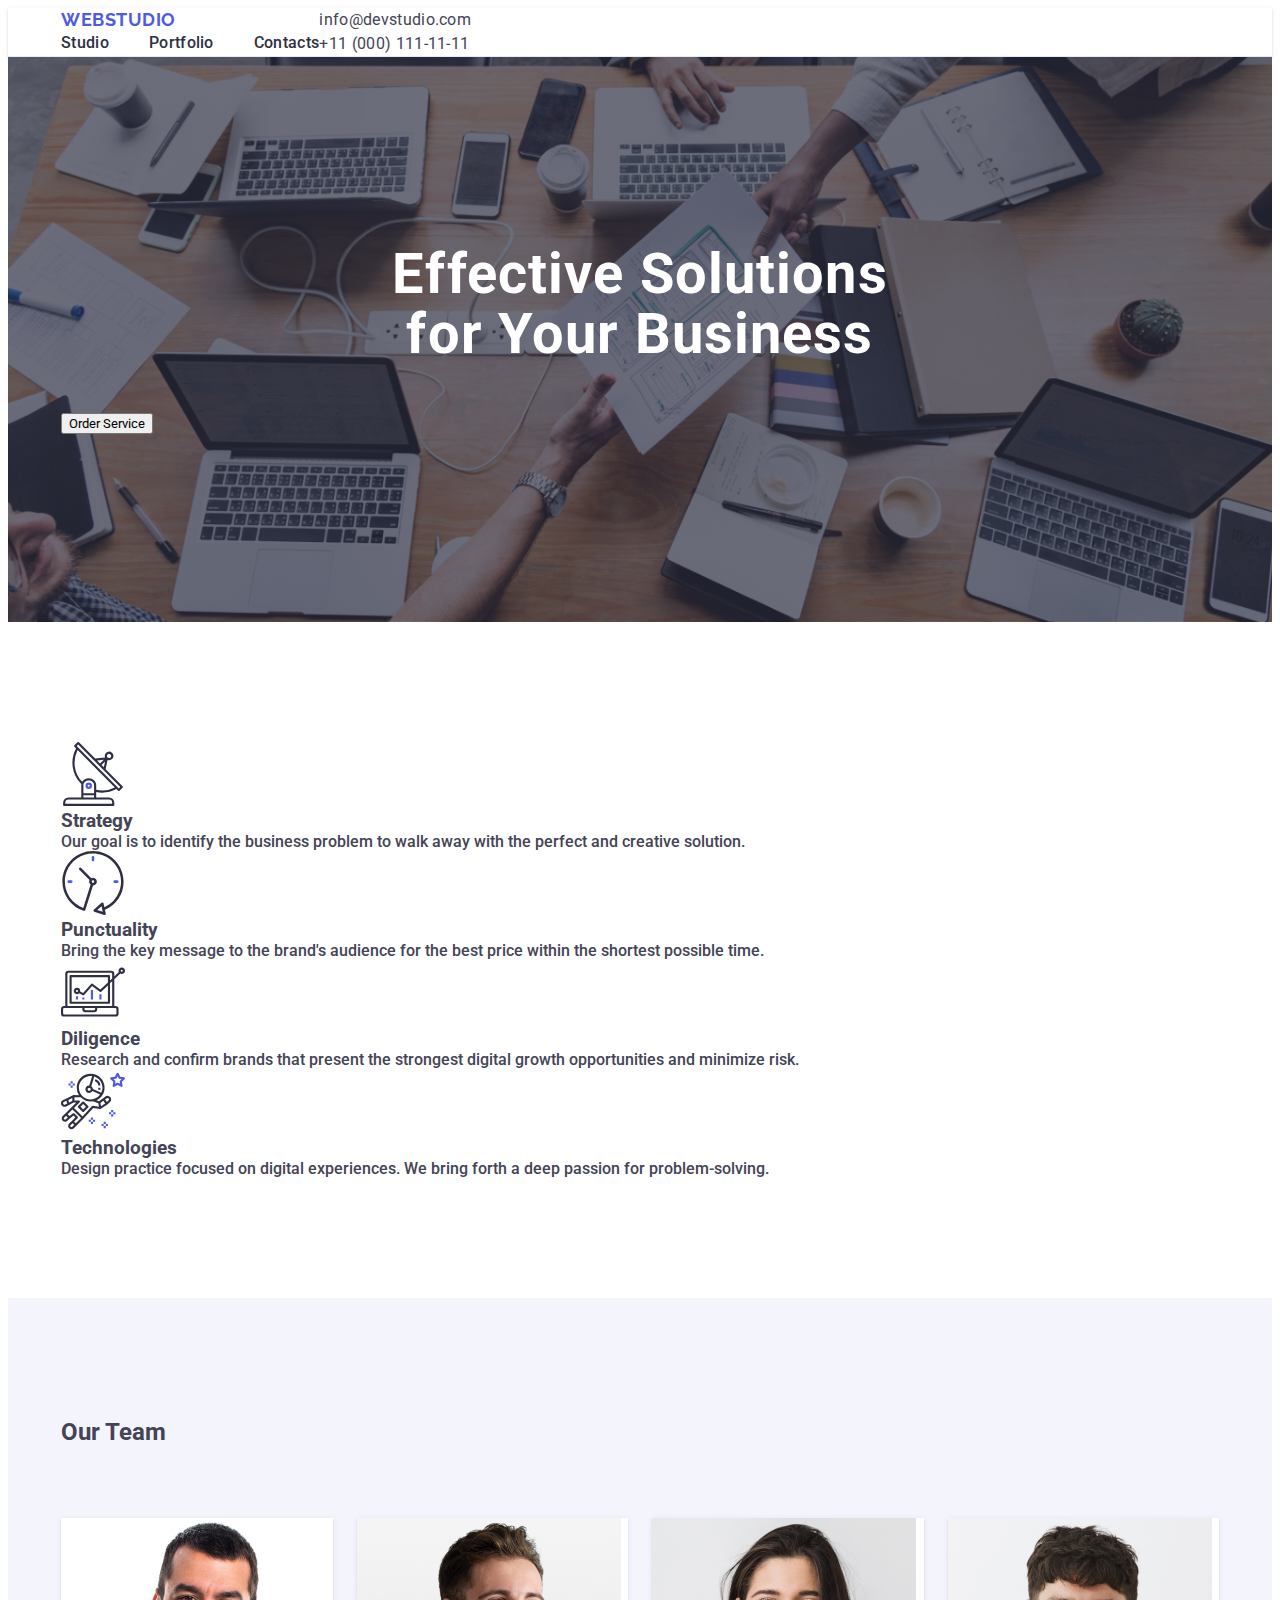
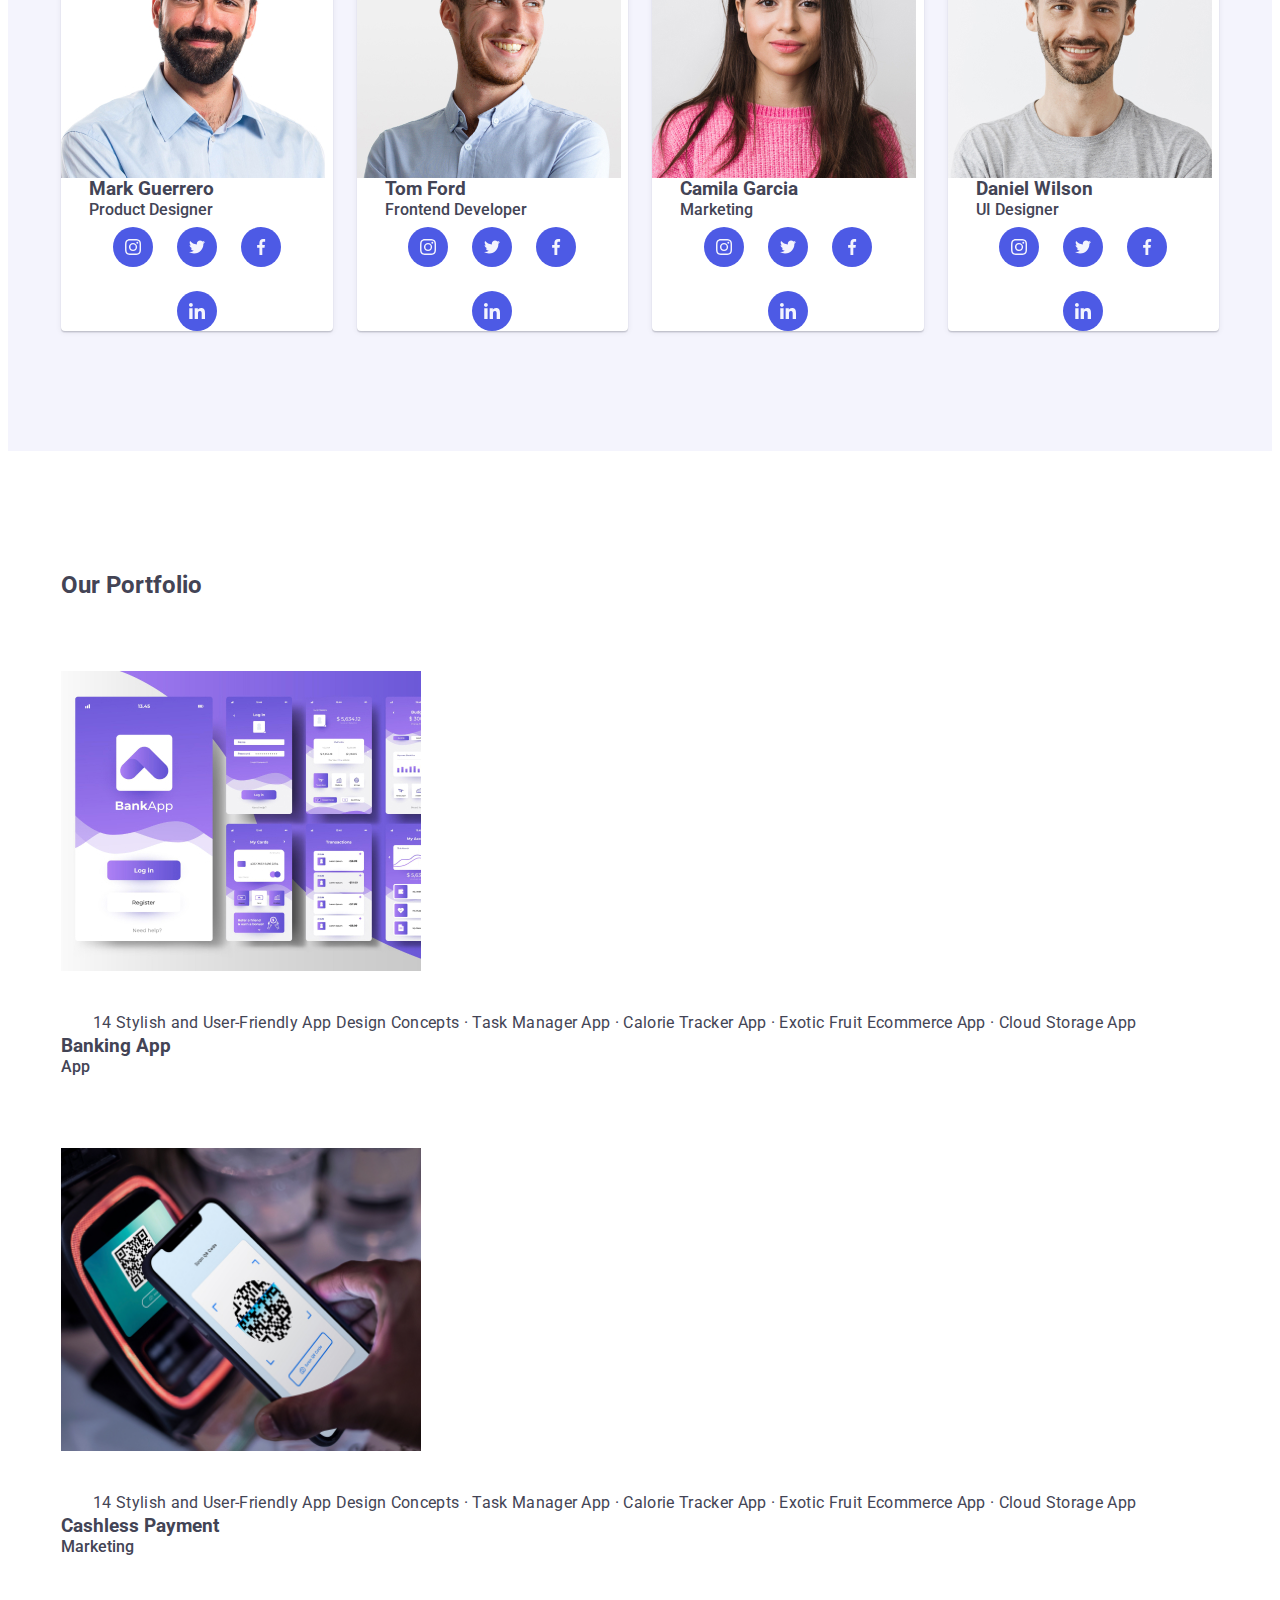
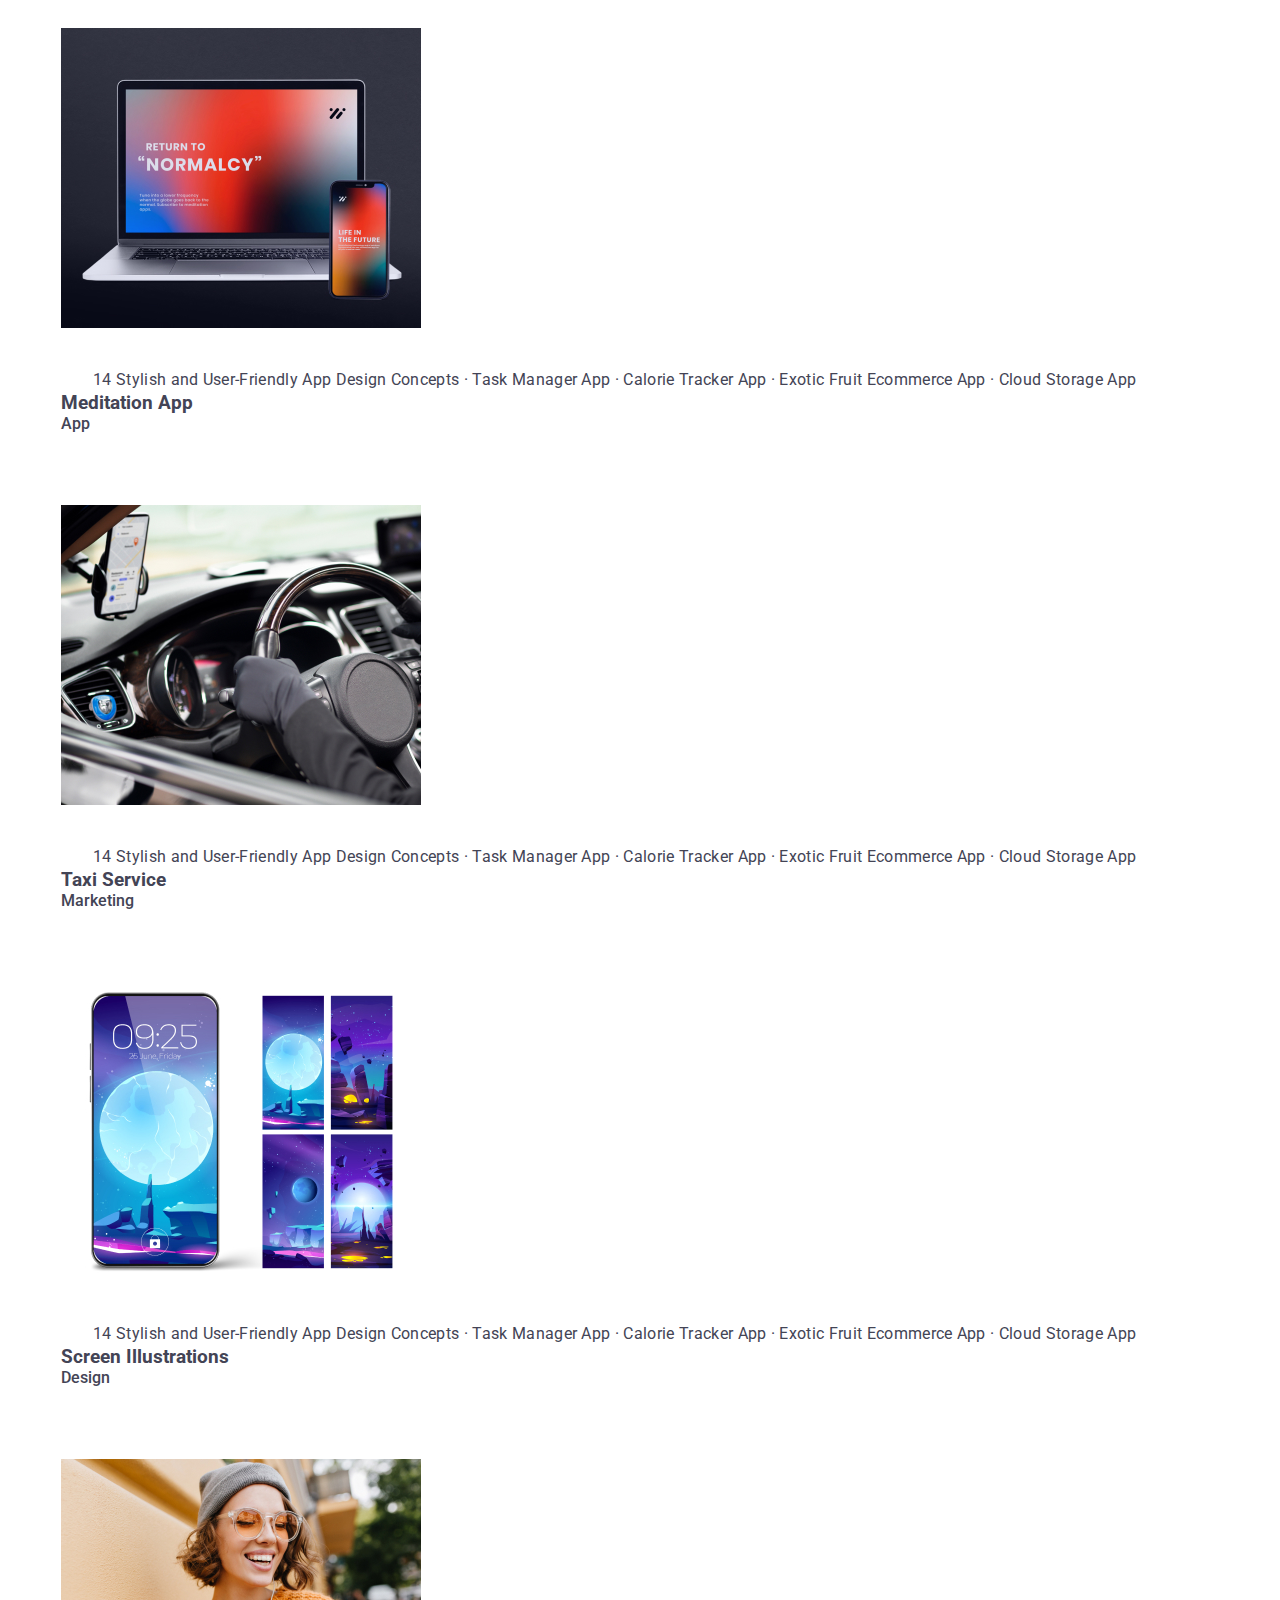
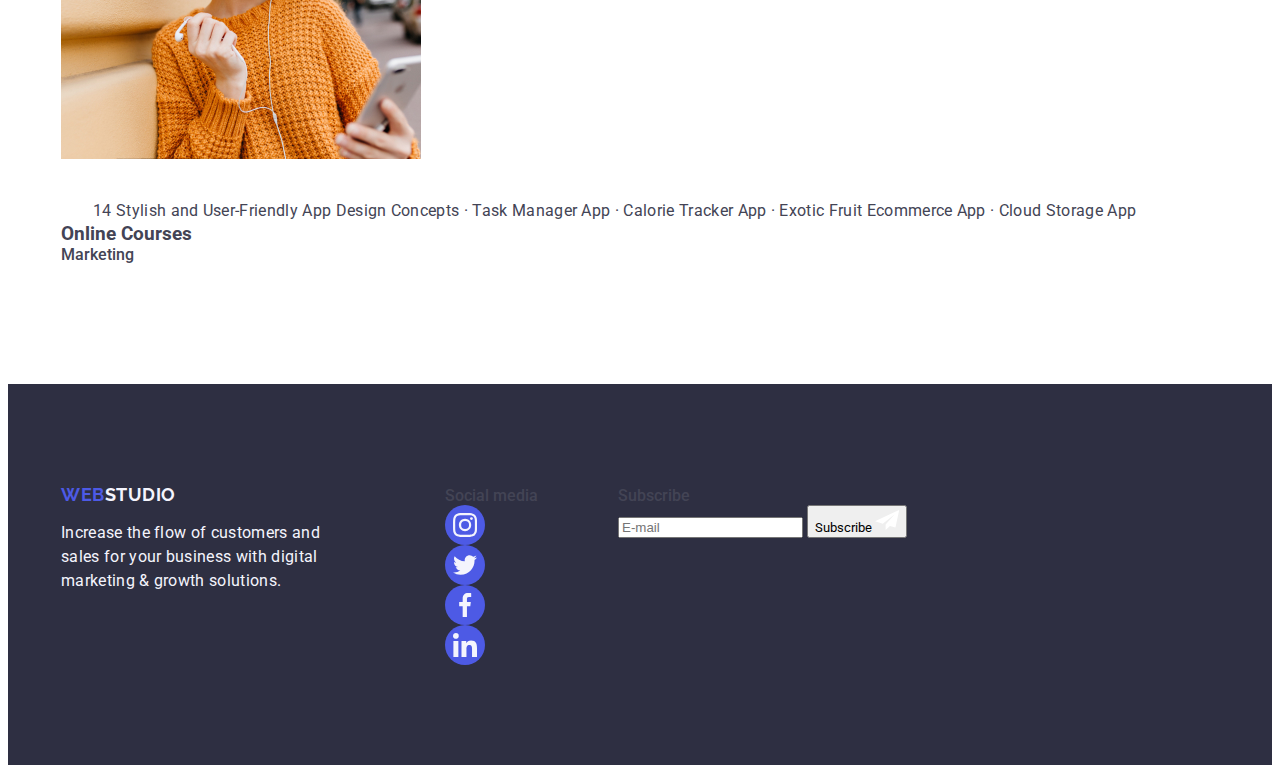
<file: index.html>
<!DOCTYPE html>
<html lang="en">
  <head>
    <meta charset="UTF-8" />
    <meta name="viewport" content="width=device-width, initial-scale=1.0" />
    <meta
      name="keywords"
      content="strategy, business, customers, sales, optimizations"
    />
    <meta name="description" content="Effective Solutions for Your Business" />
    <title>WebStudio</title>
    <!-- Fonts -->
    <link rel="preconnect" href="https://fonts.googleapis.com" />
    <link rel="preconnect" href="https://fonts.gstatic.com" crossorigin />
    <link
      href="https://fonts.googleapis.com/css2?family=Raleway:wght@700&family=Roboto:wght@400;500;700&display=swap"
      rel="stylesheet"
    />
    <!-- Modern Normalize -->
    <link
      rel="stylesheet"
      href="https://cdnjs.cloudflare.com/ajax/libs/modern-normalize/2.0.0/modern-normalize.min.css"
      integrity="sha512-4xo8blKMVCiXpTaLzQSLSw3KFOVPWhm/TRtuPVc4WG6kUgjH6J03IBuG7JZPkcWMxJ5huwaBpOpnwYElP/m6wg=="
      crossorigin="anonymous"
      referrerpolicy="no-referrer"
    />
    <!-- Custom styles -->
    <link rel="stylesheet" href="./css/styles.css" />
  </head>

  <body>
    <!-- Top line -->
    <header class="header">
      <div class="container header-container">
        <nav class="navigation">
          <a class="logo header-logo" href="./index.html"
            >Web<span class="logo-part">Studio</span></a
          >
          <ul class="nav-list">
            <li><a class="nav-link active" href="./index.html">Studio</a></li>
            <li><a class="nav-link" href="">Portfolio</a></li>
            <li><a class="nav-link" href="">Contacts</a></li>
          </ul>
        </nav>
        <address class="header-address">
          <ul class="adress-list">
            <li class="address-link">
              <a class="header-address-text" href="mailto:info@devstudio.com"
                >info@devstudio.com</a
              >
            </li>
            <li class="address-link">
              <a class="header-address-text" href="tel:+110001111111"
                >+11 (000) 111-11-11</a
              >
            </li>
          </ul>
        </address>

        <button class="mob-menu" aria-controls="mobile-menu">
          <svg class="menu-btn" width="24" height="24">
            <use href="./images/icons.svg#icon-menu"></use>
          </svg>
        </button>
      </div>
    </header>

    <!-- Section 1 / hero -->
    <main>
      <section class="hero">
        <div class="container">
          <h1 class="hero-title">Effective Solutions for Your Business</h1>
          <button class="hero-btn" type="button">Order Service</button>
        </div>
      </section>

      <!-- Section 2 / Features -->
      <section class="section">
        <div class="container">
          <h2 class="visually-hidden features-title">Features</h2>
          <ul class="features-list">
            <li class="features-items">
              <div class="features-svg">
                <svg width="64" height="64">
                  <use href="./images/icons.svg#icon-antenna"></use>
                </svg>
              </div>
              <h3 class="features-text-h">Strategy</h3>
              <p class="features-text-p">
                Our goal is to identify the business problem to walk away with
                the perfect and creative solution.
              </p>
            </li>

            <li class="features-items">
              <div class="features-svg">
                <svg width="64" height="64">
                  <use href="./images/icons.svg#icon-clock"></use>
                </svg>
              </div>
              <h3 class="features-text-h">Punctuality</h3>
              <p class="features-text-p">
                Bring the key message to the brand's audience for the best price
                within the shortest possible time.
              </p>
            </li>

            <li class="features-items">
              <div class="features-svg">
                <svg width="64" height="64">
                  <use href="./images/icons.svg#icon-diagram"></use>
                </svg>
              </div>
              <h3 class="features-text-h">Diligence</h3>
              <p class="features-text-p">
                Research and confirm brands that present the strongest digital
                growth opportunities and minimize risk.
              </p>
            </li>

            <li class="features-items">
              <div class="features-svg">
                <svg width="64" height="64">
                  <use href="./images/icons.svg#icon-astronaut"></use>
                </svg>
              </div>
              <h3 class="features-text-h">Technologies</h3>
              <p class="features-text-p">
                Design practice focused on digital experiences. We bring forth a
                deep passion for problem-solving.
              </p>
            </li>
          </ul>
        </div>
      </section>

      <!-- Section 3 / Team -->
      <section class="team-section section">
        <div class="container">
          <h2 class="team-title">Our Team</h2>
          <ul class="team-list team-icons-set">
            <!-- Mark Guerrero / Team -->
            <li class="team-item card-set-item">
              <img
                class="img-team"
                srcset="
                  ./images/team/img-1.jpg    1x,
                  ./images/team/img@2x-1.jpg 2x
                "
                src="./images/team/img-1.jpg"
                alt="Team member"
                width="264"
                height="260"
              />
              <div class="team-container">
                <h3 class="team-text-h">Mark Guerrero</h3>
                <p class="team-text-p">Product Designer</p>
                <ul class="card-set socials">
                  <li class="social-item">
                    <a
                      class="socials-link"
                      href="https://instagram.com"
                      target="_blank"
                      rel="noopener noreferrer"
                      aria-label="Link to Instagram site"
                    >
                      <svg class="socials-icon" width="16" height="16">
                        <use href="./images/icons.svg#icon-instagram"></use>
                      </svg>
                    </a>
                  </li>
                  <li class="social-item">
                    <a
                      class="socials-link"
                      href="https://twitter.com"
                      target="_blank"
                      rel="noopener noreferrer"
                      aria-label="Link to Twitter site"
                    >
                      <svg class="socials-icon" width="16" height="16">
                        <use href="./images/icons.svg#icon-twitter"></use>
                      </svg>
                    </a>
                  </li>
                  <li class="social-item">
                    <a
                      class="socials-link"
                      href="https://facebook.com"
                      target="_blank"
                      rel="noopener noreferrer"
                      aria-label="Link to Facebook site"
                    >
                      <svg class="socials-icon" width="16" height="16">
                        <use href="./images/icons.svg#icon-facebook"></use>
                      </svg>
                    </a>
                  </li>
                  <li class="social-item">
                    <a
                      class="socials-link"
                      href="https://linkedin.com"
                      target="_blank"
                      rel="noopener noreferrer"
                      aria-label="Link to Linkedin site"
                    >
                      <svg class="socials-icon" width="16" height="16">
                        <use href="./images/icons.svg#icon-linkedin"></use>
                      </svg>
                    </a>
                  </li>
                </ul>
              </div>
            </li>
            <!-- Tom Ford / Team -->
            <li class="team-item card-set-item">
              <img
                class="img-team"
                srcset="
                  ./images/team/img-2.jpg    1x,
                  ./images/team/img@2x-2.jpg 2x
                "
                src="./images/team/img-2.jpg"
                alt="Team member"
                width="264"
                height="260"
              />
              <div class="team-container">
                <h3 class="team-text-h">Tom Ford</h3>
                <p class="team-text-p">Frontend Developer</p>
                <ul class="card-set socials">
                  <li class="social-item">
                    <a
                      class="socials-link"
                      href="https://instagram.com"
                      target="_blank"
                      rel="noopener noreferrer"
                      aria-label="Link to Instagram site"
                    >
                      <svg class="socials-icon" width="16" height="16">
                        <use href="./images/icons.svg#icon-instagram"></use>
                      </svg>
                    </a>
                  </li>
                  <li class="social-item">
                    <a
                      class="socials-link"
                      href="https://twitter.com"
                      target="_blank"
                      rel="noopener noreferrer"
                      aria-label="Link to Twitter site"
                    >
                      <svg class="socials-icon" width="16" height="16">
                        <use href="./images/icons.svg#icon-twitter"></use>
                      </svg>
                    </a>
                  </li>
                  <li class="social-item">
                    <a
                      class="socials-link"
                      href="https://facebook.com"
                      target="_blank"
                      rel="noopener noreferrer"
                      aria-label="Link to Facebook site"
                    >
                      <svg class="socials-icon" width="16" height="16">
                        <use href="./images/icons.svg#icon-facebook"></use>
                      </svg>
                    </a>
                  </li>
                  <li class="social-item">
                    <a
                      class="socials-link"
                      href="https://linkedin.com"
                      target="_blank"
                      rel="noopener noreferrer"
                      aria-label="Link to Linkedin site"
                    >
                      <svg class="socials-icon" width="16" height="16">
                        <use href="./images/icons.svg#icon-linkedin"></use>
                      </svg>
                    </a>
                  </li>
                </ul>
              </div>
            </li>
            <!-- Camila Garcia / Team -->
            <li class="team-item card-set-item">
              <img
                class="img-team"
                srcset="
                  ./images/team/img-3.jpg    1x,
                  ./images/team/img@2x-3.jpg 2x
                "
                src="./images/team/img-3.jpg"
                alt="Team member"
                width="264"
                height="260"
              />
              <div class="team-container">
                <h3 class="team-text-h">Camila Garcia</h3>
                <p class="team-text-p">Marketing</p>
                <ul class="card-set socials">
                  <li class="social-item">
                    <a
                      class="socials-link"
                      href="https://instagram.com"
                      target="_blank"
                      rel="noopener noreferrer"
                      aria-label="Link to Instagram site"
                    >
                      <svg class="socials-icon" width="16" height="16">
                        <use href="./images/icons.svg#icon-instagram"></use>
                      </svg>
                    </a>
                  </li>
                  <li class="social-item">
                    <a
                      class="socials-link"
                      href="https://twitter.com"
                      target="_blank"
                      rel="noopener noreferrer"
                      aria-label="Link to Twitter site"
                    >
                      <svg class="socials-icon" width="16" height="16">
                        <use href="./images/icons.svg#icon-twitter"></use>
                      </svg>
                    </a>
                  </li>
                  <li class="social-item">
                    <a
                      class="socials-link"
                      href="https://facebook.com"
                      target="_blank"
                      rel="noopener noreferrer"
                      aria-label="Link to Facebook site"
                    >
                      <svg class="socials-icon" width="16" height="16">
                        <use href="./images/icons.svg#icon-facebook"></use>
                      </svg>
                    </a>
                  </li>
                  <li class="social-item">
                    <a
                      class="socials-link"
                      href="https://linkedin.com"
                      target="_blank"
                      rel="noopener noreferrer"
                      aria-label="Link to Linkedin site"
                    >
                      <svg class="socials-icon" width="16" height="16">
                        <use href="./images/icons.svg#icon-linkedin"></use>
                      </svg>
                    </a>
                  </li>
                </ul>
              </div>
            </li>
            <!-- Daniel Wilson / Team -->
            <li class="team-item card-set-item">
              <img
                class="img-team"
                srcset="
                  ./images/team/img-4.jpg    1x,
                  ./images/team/img@2x-4.jpg 2x
                "
                src="./images/team/img-4.jpg"
                alt="Team member"
                width="264"
                height="260"
              />
              <div class="team-container">
                <h3 class="team-text-h">Daniel Wilson</h3>
                <p class="team-text-p">UI Designer</p>
                <ul class="card-set socials">
                  <li class="social-item">
                    <a
                      class="socials-link"
                      href="https://instagram.com"
                      target="_blank"
                      rel="noopener noreferrer"
                      aria-label="Link to Instagram site"
                    >
                      <svg class="socials-icon" width="16" height="16">
                        <use href="./images/icons.svg#icon-instagram"></use>
                      </svg>
                    </a>
                  </li>
                  <li class="social-item">
                    <a
                      class="socials-link"
                      href="https://twitter.com"
                      target="_blank"
                      rel="noopener noreferrer"
                      aria-label="Link to Twitter site"
                    >
                      <svg class="socials-icon" width="16" height="16">
                        <use href="./images/icons.svg#icon-twitter"></use>
                      </svg>
                    </a>
                  </li>
                  <li class="social-item">
                    <a
                      class="socials-link"
                      href="https://facebook.com"
                      target="_blank"
                      rel="noopener noreferrer"
                      aria-label="Link to Facebook site"
                    >
                      <svg class="socials-icon" width="16" height="16">
                        <use href="./images/icons.svg#icon-facebook"></use>
                      </svg>
                    </a>
                  </li>
                  <li class="social-item">
                    <a
                      class="socials-link"
                      href="https://linkedin.com"
                      target="_blank"
                      rel="noopener noreferrer"
                      aria-label="Link to Linkedin site"
                    >
                      <svg class="socials-icon" width="16" height="16">
                        <use href="./images/icons.svg#icon-linkedin"></use>
                      </svg>
                    </a>
                  </li>
                </ul>
              </div>
            </li>
          </ul>
        </div>
      </section>

      <!-- Section 4 / Portfolio -->
      <section class="section">
        <div class="container">
          <h2 class="portfolio-title">Our Portfolio</h2>
          <ul class="portfolio-list">
            <!-- Img 1 / Portfolio -->
            <li class="portfolio-items">
              <div class="img-wrapper">
                <img
                  class="img-portfolio"
                  srcset="
                    ./images/portfolio/img-1.jpg    1x,
                    ./images/portfolio/img@2x-1.jpg 2x
                  "
                  src="./images/portfolio/img-1.jpg"
                  alt="Portrait of the project participant"
                  width="360"
                  height="300"
                />
                <p class="img-text overlay-text">
                  14 Stylish and User-Friendly App Design Concepts · Task
                  Manager App · Calorie Tracker App · Exotic Fruit Ecommerce App
                  · Cloud Storage App
                </p>
              </div>
              <div class="portfolio-border">
                <h3 class="portfolio-text-h">Banking App</h3>
                <p class="portfolio-text-p">App</p>
              </div>
            </li>

            <!-- Img 2 / Portfolio -->
            <li class="portfolio-items">
              <div class="img-wrapper">
                <img
                  class="img-portfolio"
                  srcset="
                    ./images/portfolio/img-2.jpg    1x,
                    ./images/portfolio/img@2x-2.jpg 2x
                  "
                  src="./images/portfolio/img-2.jpg"
                  alt="Portrait of the project participant"
                  width="360"
                  height="300"
                />
                <p class="img-text overlay-text">
                  14 Stylish and User-Friendly App Design Concepts · Task
                  Manager App · Calorie Tracker App · Exotic Fruit Ecommerce App
                  · Cloud Storage App
                </p>
              </div>
              <div class="portfolio-border">
                <h3 class="portfolio-text-h">Cashless Payment</h3>
                <p class="portfolio-text-p">Marketing</p>
              </div>
            </li>

            <!-- Img 3 / Portfolio -->
            <li class="portfolio-items">
              <div class="img-wrapper">
                <img
                  class="img-portfolio"
                  srcset="
                    ./images/portfolio/img-3.jpg    1x,
                    ./images/portfolio/img@2x-3.jpg 2x
                  "
                  src="./images/portfolio/img-3.jpg"
                  alt="Portrait of the project participant"
                  width="360"
                  height="300"
                />
                <p class="img-text overlay-text">
                  14 Stylish and User-Friendly App Design Concepts · Task
                  Manager App · Calorie Tracker App · Exotic Fruit Ecommerce App
                  · Cloud Storage App
                </p>
              </div>
              <div class="portfolio-border">
                <h3 class="portfolio-text-h">Meditation App</h3>
                <p class="portfolio-text-p">App</p>
              </div>
            </li>

            <!-- Img 4 / Portfolio -->
            <li class="portfolio-items">
              <div class="img-wrapper">
                <img
                  class="img-portfolio"
                  srcset="
                    ./images/portfolio/img-4.jpg    1x,
                    ./images/portfolio/img@2x-4.jpg 2x
                  "
                  src="./images/portfolio/img-4.jpg"
                  alt="Portrait of the project participant"
                  width="360"
                  height="300"
                />
                <p class="img-text overlay-text">
                  14 Stylish and User-Friendly App Design Concepts · Task
                  Manager App · Calorie Tracker App · Exotic Fruit Ecommerce App
                  · Cloud Storage App
                </p>
              </div>
              <div class="portfolio-border">
                <h3 class="portfolio-text-h">Taxi Service</h3>
                <p class="portfolio-text-p">Marketing</p>
              </div>
            </li>

            <!-- Img 5 / Portfolio -->
            <li class="portfolio-items">
              <div class="img-wrapper">
                <img
                  class="img-portfolio"
                  srcset="
                    ./images/portfolio/img-5.jpg    1x,
                    ./images/portfolio/img@2x-5.jpg 2x
                  "
                  src="./images/portfolio/img-5.jpg"
                  alt="Portrait of the project participant"
                  width="360"
                  height="300"
                />
                <p class="img-text overlay-text">
                  14 Stylish and User-Friendly App Design Concepts · Task
                  Manager App · Calorie Tracker App · Exotic Fruit Ecommerce App
                  · Cloud Storage App
                </p>
              </div>
              <div class="portfolio-border">
                <h3 class="portfolio-text-h">Screen Illustrations</h3>
                <p class="portfolio-text-p">Design</p>
              </div>
            </li>

            <!-- Img 6 / Portfolio -->
            <li class="portfolio-items">
              <div class="img-wrapper">
                <img
                  class="img-portfolio"
                  srcset="
                    ./images/portfolio/img-6.jpg    1x,
                    ./images/portfolio/img@2x-6.jpg 2x
                  "
                  src="./images/portfolio/img-6.jpg"
                  alt="Portrait of the project participant"
                  width="360"
                  height="300"
                />
                <p class="img-text overlay-text">
                  14 Stylish and User-Friendly App Design Concepts · Task
                  Manager App · Calorie Tracker App · Exotic Fruit Ecommerce App
                  · Cloud Storage App
                </p>
              </div>
              <div class="portfolio-border">
                <h3 class="portfolio-text-h">Online Courses</h3>
                <p class="portfolio-text-p">Marketing</p>
              </div>
            </li>
          </ul>
        </div>
      </section>
    </main>

    <!-- Footer -->
    <footer class="footer">
      <div class="container footer-icons-set footer-main">
        <div class="footer-logo-container">
          <a href="./index.html" class="logo footer-link"
            >Web<span class="footer-logo">Studio</span></a
          >
          <p class="footer-text">
            Increase the flow of customers and sales for your business with
            digital marketing & growth solutions.
          </p>
        </div>
        <div class="footer-socials">
          <p class="footer-text-social">Social media</p>
          <ul class="footer-icons-set footer-link-socials">
            <li class="footer-item">
              <a
                class="socials-link-footer"
                href="https://instagram.com"
                target="_blank"
                rel="noopener noreferrer"
                aria-label="Link to Instagram site"
              >
                <svg class="socials-icon" width="24" height="24">
                  <use href="./images/icons.svg#icon-instagram"></use>
                </svg>
              </a>
            </li>
            <li class="footer-item">
              <a
                class="socials-link-footer"
                href="https://twitter.com"
                target="_blank"
                rel="noopener noreferrer"
                aria-label="Link to Twitter site"
              >
                <svg class="socials-icon" width="24" height="24">
                  <use href="./images/icons.svg#icon-twitter"></use>
                </svg>
              </a>
            </li>
            <li class="footer-item">
              <a
                class="socials-link-footer"
                href="https://facebook.com"
                target="_blank"
                rel="noopener noreferrer"
                aria-label="Link to Facebook site"
              >
                <svg class="socials-icon" width="24" height="24">
                  <use href="./images/icons.svg#icon-facebook"></use>
                </svg>
              </a>
            </li>
            <li class="footer-item">
              <a
                class="socials-link-footer"
                href="https://linkedin.com"
                target="_blank"
                rel="noopener noreferrer"
                aria-label="Link to Linkedin site"
              >
                <svg class="socials-icon" width="24" height="24">
                  <use href="./images/icons.svg#icon-linkedin"></use>
                </svg>
              </a>
            </li>
          </ul>
        </div>

        <div class="footer-email">
          <p class="footer-text-subscribe">Subscribe</p>
          <form class="footer-email-form" name="footer_form_email">
            <label class="footer-email-label" for="subscribe-email">
              <input
                class="footer-form-input"
                type="email"
                name="subscribe-email"
                id="subscribe-email"
                placeholder="E-mail"
            /></label>
            <button class="footer-btn" type="submit">
              Subscribe
              <svg class="footer-btn-svg" width="24" height="24">
                <use href="./images/icons.svg#icon-send"></use>
              </svg>
            </button>
          </form>
        </div>
      </div>
    </footer>

    <!-- Section 1 / modal -->
    <div class="backdrop">
      <div class="modal">
        <button class="modal-close-btn" type="button">
          <svg class="modal-close-icon" width="8" height="8">
            <use href="./images/icons.svg#icon-close"></use>
          </svg>
        </button>

        <p class="modal-caption">
          Leave your contacts and we will call you back
        </p>

        <form class="modal-form" name="user-review">
          <div class="modal-form-field">
            <label class="modal-form-label" for="user-name">Name</label>
            <div class="modal-form-wrapper">
              <input
                class="modal-form-input"
                type="text"
                name="user-name"
                id="user-name"
              />
              <svg class="modal-form-icon" width="18" height="24">
                <use href="./images/icons.svg#icon-person"></use>
              </svg>
            </div>
          </div>
          <div class="modal-form-field">
            <label class="modal-form-label" for="user-tel">Phone</label>
            <div class="modal-form-wrapper">
              <input
                class="modal-form-input"
                type="tel"
                name="user-tel"
                id="user-tel"
              />
              <svg class="modal-form-icon" width="18" height="24">
                <use href="./images/icons.svg#icon-phone"></use>
              </svg>
            </div>
          </div>
          <div class="modal-form-field">
            <label class="modal-form-label" for="user-email">Email</label>
            <div class="modal-form-wrapper">
              <input
                class="modal-form-input"
                type="email"
                name="user-email"
                id="user-email"
              />
              <svg class="modal-form-icon" width="18" height="24">
                <use href="./images/icons.svg#icon-email"></use>
              </svg>
            </div>
          </div>
          <div class="modal-form-field-com">
            <label class="modal-form-label" for="user-comment">Comment</label>
            <textarea
              class="modal-form-comment"
              rows="4"
              name="user-comment"
              id="user-comment"
              placeholder="Text input"
            ></textarea>
          </div>

          <div class="modal-form-agreement">
            <input
              class="visually-hidden"
              type="checkbox"
              name="user-privacy"
              id="user-privacy"
              value="true"
            />
            <label class="modal-form-desc" for="user-privacy">
              <span class="modal-form-checkbox">
                <svg class="modal-form-checkbox-icon" width="10" height="8">
                  <use href="./images/icons.svg#icon-chek"></use>
                </svg>
              </span>
              I accept the terms and conditions of the
              <a class="modal-form-link" href="">Privacy Policy</a>
            </label>
          </div>
          <button class="modal-btn" type="submit">Send</button>
        </form>
      </div>
    </div>

    <!-- Mobile-menu -->
    <div class="mobile-menu" id="mobile-menu">
      <button type="button" class="mobile-menu-btn">
        <svg class="mobile-menu-icon" width="10" height="8">
          <use href="./images/icons.svg#icon-close"></use>
        </svg>
      </button>

      <ul class="mobile-menu-list">
        <li class="mobile-menu-item">
          <a class="mobile-menu-link active" href="">Studio</a>
        </li>
        <li class="mobile-menu-item">
          <a class="mobile-menu-link" href="">Portfolio</a>
        </li>
        <li class="mobile-menu-item">
          <a class="mobile-menu-link" href="">Contacts</a>
        </li>
      </ul>
      <ul class="mobile-menu-contacts">
        <li class="mobile-menu-contacts-item">
          <a class="mobile-menu-contacts-link accent" href="tel:+110001111111">
            +11 (000) 111-11-11
          </a>
        </li>
        <li class="mobile-menu-contacts-item">
          <a class="mobile-menu-contacts-link" href="mailto:info@devstudio.com">
            info@devstudio.com
          </a>
        </li>
      </ul>
      <ul class="mobile-menu-socials socials">
        <li class="socials-item">
          <a
            class="socials-link"
            href="https://instagram.com"
            target="_blank"
            rel="noopener noreferrer"
            aria-label="Link to Instagram site"
          >
            <svg class="socials-icon" width="24" height="24">
              <use href="./images/icons.svg#icon-instagram"></use>
            </svg>
          </a>
        </li>
        <li class="socials-item">
          <a
            class="socials-link"
            href=""
            target="_blank"
            rel="noopener noreferrer"
            aria-label="Link to Facebook site"
          >
            <svg class="socials-icon" width="24" height="24">
              <use href="./images/icons.svg#icon-facebook"></use>
            </svg>
          </a>
        </li>
        <li class="socials-item">
          <a
            class="socials-link"
            href="https://twitter.com"
            target="_blank"
            rel="noopener noreferrer"
            aria-label="Link to Twitter site"
          >
            <svg class="socials-icon" width="24" height="24">
              <use href="./images/icons.svg#icon-twitter"></use>
            </svg>
          </a>
        </li>
        <li class="socials-item">
          <a
            class="socials-link"
            href="https://facebook.com"
            target="_blank"
            rel="noopener noreferrer"
            aria-label="Link to Linkedin site"
          >
            <svg class="socials-icon" width="24" height="24">
              <use href="./images/icons.svg#icon-linkedin"></use>
            </svg>
          </a>
        </li>
      </ul>
    </div>
  </body>
</html>
</file>
<file: css/styles.css>
:root {
  --primary-font: 'Roboto', sans-serif;
  --secondary-font: 'Raleway', sans-serif;

  --iris: rgb(77, 90, 229);
  --ocean: rgb(64, 75, 191);
  --navy: rgb(46, 47, 66);
  --green: rgb(49, 208, 170);
  --slate: rgb(67, 68, 85);
  --light-slate: rgb(142, 143, 153);
  --cornflower: rgb(231, 233, 252);
  --cloud: rgb(244, 244, 253);
  --navy-blue: 46, 47, 66;
  --grey: rgba(46, 47, 66, 0.7);
  --white: rgb(255, 255, 255);
  --dairy: rgb(252, 252, 252);
  --dark-color: 0, 0, 0;
  --items: 1;
  --col-indent: 24px;
  --row-indent: var(--col-indent);
  --border: 1px solid var(--cornflower);
  --anim-time: 250ms cubic-bezier(0.4, 0, 0.2, 1);
  --mobile-menu-position: 100;
}

body {
  font-family: var(--primary-font);
  color: var(--slate);
  background-color: var(--white);
  font-weight: 500;
}
h1,
h2,
h3,
h4,
h5,
h6,
p {
  margin: 0;
}

ul,
ol {
  list-style-type: none;
  padding: 0;
  margin: 0;
}

address {
  font-style: normal;
}

a {
  color: currentColor;
  text-decoration: none;
}

button {
  font-family: inherit;
  cursor: pointer;
}
img {
  display: block;
  max-width: 100%;
  height: auto;
}
.hide {
  display: none;
}

.container {
  max-width: 320px;
  padding: 0 16px;
  margin: 0 auto;
}

.nav-list,
.address-list {
  display: none;
}

.section {
  padding: 96px 0;
}

.common-title {
  font-size: 36px;
  line-height: 1.11;
  letter-spacing: 0.02em;
  font-weight: 700;
  text-align: center;
  text-transform: capitalize;
  color: var(--navy);
  margin: 0 auto;
  margin-bottom: 80px;
}

.common-headers {
  font-size: 20px;
  line-height: 1.2;
  letter-spacing: 0.02em;
  font-weight: 500;
  color: var(--navy);
  margin-bottom: 8px;
}

.visually-hidden {
  position: absolute;
  width: 1px;
  height: 1px;
  margin: -1px;
  border: 0;
  padding: 0;
  white-space: nowrap;
  clip: rect(0 0 0 0);
  clip-path: inset(100%);
  overflow: hidden;
}

.card-set {
  display: flex;
  flex-wrap: wrap;
  row-gap: var(--row-indent);
  column-gap: var(--col-indent);
}

.card-set-item {
  width: calc((100% - var(--col-indent) * (var(--items) - 1)) / var(--items));
}

/*Top line*/

.logo {
  font-family: var(--secondary-font);
  font-size: 18px;
  font-weight: 700;
  line-height: 1.17;
  letter-spacing: 0.03em;
  text-transform: uppercase;
  color: var(--iris);
  /* padding: 17px 0; */
}

.logo-dark {
  color: var(--navy);
}

.header {
  border-bottom: var(--border);
  box-shadow: 0px 2px 1px rgba(var(--navy-blue), 0.08),
    0px 1px 1px rgba(var(--navy-blue), 0.16),
    0px 1px 6px rgba(var(--navy-blue), 0.08);
}

.header-container {
  display: flex;
  align-items: center;
}

.header-logo {
  padding: 24px 0;
}
.nav-section {
  display: flex;
  align-items: center;
}

.mob-menu {
  border: none;
  background-color: transparent;
  padding: 0;
}

.mob-menu {
  display: flex;
  gap: 40px;
}

.link {
  padding: 24px 0;
  transition: color 250ms cubic-bezier(0.4, 0, 0.2, 1);
}

.nav-link {
  line-height: 1.5;
  letter-spacing: 0.02em;
  color: var(--navy);
  display: block;
}

.address {
  display: block;
  margin-left: auto;
}

.address-link {
  font-size: 12px;
  font-weight: 400;
  line-height: 1.5;
  letter-spacing: 0.02em;
  color: var(--slate);
  transition: color cubic-bezier(0.4, 0, 0.2, 1);
}

.address-link:hover,
.address-link:focus {
  color: var(--ocean);
}

.link:hover,
.link:focus {
  color: var(--ocean);
}
.active-link {
  color: var(--ocean);
  position: relative;
}
.active-link::after {
  content: '';
  position: absolute;
  bottom: -1px;
  left: 0;
  width: 100%;
  height: 4px;
  border-radius: 2px;
  background-color: var(--ocean);
}

/* # btn */

.btn {
  background-color: transparent;
  border: 1px solid transparent;
  font-family: 'Roboto', sans-serif;
  line-height: 1.5;
  letter-spacing: 0.04em;
  font-weight: 500;
  font-size: 16px;
  border-radius: 4px;
  padding: 16px 32px;
  margin: auto;
  display: block;
  min-width: 169px;
  height: 56px;
  border: none;
  transition: background-color var(--anim-time);
}

.btn-accent {
  color: var(--white);
  background-color: var(--iris);
  box-shadow: 0 4px 4px 0 rgba(0, 0, 0, 0.15);
}

.btn:hover,
.btn:focus {
  background-color: var(--ocean);
}

.btn-send {
  display: block;
  margin: 0 auto;
  min-width: 169px;
  height: 56px;
  box-shadow: 0 4px 4px 0 rgba(var(--dark-color), 0.15);
  text-align: center;
  color: var(--white);
  transition: var(--anim-time);
  transition-property: background-color;
  background-color: var(--iris);
}

.btn-send:hover,
.btn-send:focus {
  background-color: var(--ocean);
  border: none;
}

/* # txt */

.text {
  font-weight: 500;
  line-height: 1.5;
  letter-spacing: 0.02em;
  color: var(--slate);
}

.align {
  text-align: center;
}

.additional-text {
  font-size: 16px;
}

.overlay-text {
  font-family: var(--primary-font);
  font-weight: 400;
  font-size: 16px;
  line-height: 150%;
  letter-spacing: 0.02em;
  padding: 40px 32px 0px 32px;
}

.overlay {
  position: absolute;
  top: 0;
  left: 0;
  transform: translateY(100%);
  transition: transform var(--anim-time);
  display: flex;
  width: 100%;
  height: 100%;
  color: var(--cloud);
  padding: 40px 32px;
  background-color: var(--iris);
}

.portfolio-wrapper {
  position: relative;
  overflow: hidden;
}

.portfolio-shadow {
  transition: box-shadow var(--anim-time);
}

.portfolio-shadow:hover {
  box-shadow: 0 2px 1px 0 rgba(var(--navy-blue), 0.08),
    0 1px 1px 0 rgba(var(--navy-blue), 0.16),
    0 1px 6px 0 rgba(var(--navy-blue), 0.08);
}

.portfolio-item:hover .overlay {
  transform: translateY(0%);
}

.social-item {
}

.socials {
  display: flex;
  align-items: center;
  gap: 24px;
  margin-top: 8px;
  justify-content: center;
}

.socials-link {
  display: flex;
  align-items: center;
  justify-content: center;
  width: 40px;
  height: 40px;
  border-radius: 50%;
  color: var(--cloud);
  background-color: var(--iris);
  border: 1px solid var(--frame-cl);
  transition: background-color var(--anim-time);
}

.socials-link:hover,
.socials-link:focus {
  background-color: var(--ocean);
}

.socials-icon {
  fill: currentColor;
}

/*Section 1 / hero*/

.hero {
  padding: 72px 0;
  background-color: var(--navy);
  background-image: linear-gradient(var(--grey), var(--grey)),
    url(../images/hero/people-office-mb.jpg);
  max-width: 320px;
  background-repeat: no-repeat;
  background-position: center;
  background-size: cover;
  margin: 0 auto;
}

@media (min-device-pixel-ratio: 2), (min-resolution: 192dpi) {
  .hero {
    background-image: linear-gradient(var(--grey), var(--grey)),
      url(../images/hero/people-office-mb-2x.jpg);
  }
}

.hero-title {
  font-size: 36px;
  line-height: 1.11;
  color: var(--white);
  text-align: center;
  letter-spacing: 0.02em;
  max-width: 216px;
  margin-left: auto;
  margin-right: auto;
  margin-bottom: 72px;
}

/*Section 1 / modal*/

.backdrop {
  position: fixed;
  left: 0;
  top: 0;
  width: 100%;
  height: 100%;
  z-index: 999;
  background-color: rgba(var(--navy-blue), 0.4);
  transition: opacity var(--anim-time), visibility var(--anim-time);
  opacity: 0;
  pointer-events: none;
  visibility: hidden;
}

.backdrop.is-open {
  opacity: 1;
  pointer-events: auto;
  visibility: visible;
}

.modal {
  position: absolute;
  top: 50%;
  left: 50%;
  transform: translate(-50%, -50%) scale(1);
  background-color: var(--dairy);
  border-radius: 4px;
  box-shadow: 0 1px 1px 0 rgba(var(--dark-color), 0.14),
    0 1px 3px 0 rgba(var(--dark-color), 0.12),
    0 2px 1px 0 rgba(var(--dark-color), 0.2);
  width: 288px;
  min-height: 584px;
  padding: 72px 16px 24px;
  transition: var(--anim-time);
  transition-property: transform;
}

.modal-btn-close {
  position: absolute;
  top: 24px;
  right: 24px;
  display: flex;
  align-items: center;
  justify-content: center;
  background-color: var(--cornflower);
  border: 1px solid rgba(var(--dark-color), 0.1);
  border-radius: 50%;
  padding: 0;
  width: 24px;
  height: 24px;
  transition: background-color var(--anim-time), border var(--anim-time);
}

.modal-btn-close:focus,
.modal-btn-close:hover {
  background-color: var(--ocean);
  border: none;
}

.modal-close-icon {
  fill: var(--navy-blue);
  transition: var(--anim-time);
  transition-property: fill;
}

.modal-btn-close:hover .modal-close-icon {
  fill: var(--white);
}

.modal-btn-close:focus .modal-close-icon {
  fill: var(--white);
}

.modal-title {
  line-height: 150%;
  letter-spacing: 0.02em;
  text-align: center;
  color: var(--navy);
  margin-bottom: 16px;
}

.modal-form {
}

.modal-field {
  margin-bottom: 8px;
}

.modal-form-label {
  display: block;
  margin-bottom: 4px;
  font-weight: 400;
  font-size: 12px;
  line-height: 117%;
  letter-spacing: 0.04em;
  color: var(--light-slate);
}

.modal-input-wrapper {
  position: relative;
}

.modal-form-input {
  padding: 11px 38px;
  border: 1px solid rgba(var(--navy-blue), 0.4);
  border-radius: 4px;
  color: var(--navy-blue);
  display: block;
  width: 100%;
  height: 40px;
  outline: transparent;
  transition: border-color var(--anim-time);
  background-color: transparent;
}

.modal-form-input:focus {
  border-color: var(--iris);
}

.modal-form-icon {
  position: absolute;
  top: 50%;
  left: 16px;
  transform: translateY(-50%);
  fill: var(--navy-blue);
  stroke: none;
  transition: fill var(--anim-time);
}

.modal-form-input:focus + .modal-form-icon {
  fill: var(--iris);
}

.modal-comment-field {
  margin-bottom: 16px;
}

.modal-form-comment {
  font-weight: 400;
  font-size: 12px;
  line-height: 117%;
  border: 1px solid rgba(var(--navy-blue), 0.4);
  letter-spacing: 0.04em;
  color: rgba(var(--navy-blue), 0.4);
  background-color: transparent;
  border-radius: 4px;
  width: 100%;
  height: 120px;
  outline: transparent;
  resize: none;
  padding: 8px 16px;
  transition: border-color var(--anim-time);
}

.modal-form-comment::placeholder {
  color: rgba(var(--navy-blue), 0.4);
}

.modal-form-comment:focus {
  border-color: var(--iris);
}

.modal-form-agreement {
  margin-bottom: 24px;
}

.modal-form-agreement-text {
  font-weight: 400;
  font-size: 12px;
  line-height: 117%;
  letter-spacing: 0.04em;
  color: var(--light-slate);
}

.modal-form-checkbox {
  display: inline-flex;
  justify-content: center;
  align-items: center;
  width: 16px;
  height: 16px;
  border-radius: 2px;
  border: 1px solid rgba(var(--navy-blue), 0.4);
  margin-right: 8px;
  fill: transparent;
  transition: background-color var(--anim-time), border var(--anim-time),
    fill var(--anim-time);
}

.modal-form-link {
  line-height: 133%;
  text-decoration: underline;
  text-decoration-skip-ink: none;
  color: var(--iris);
}

input[type='checkbox']:checked
  + .modal-form-agreement-text
  > .modal-form-checkbox {
  background-color: var(--ocean);
  border: none;
  fill: var(--cloud);
}

input[type='checkbox']:focus-visible
  + .modal-form-agreement-text
  .modal-form-checkbox {
  box-shadow: 0 0 0 1px rgba(var(--navy), 0.45);
}

/*Section 2/ Features*/

.feauters-section {
  display: flex;
  flex-direction: column;
  gap: 72px;
}

.feauters-headers {
  text-align: center;
  font-weight: 700;
  font-size: 36px;
}

.feauters-wrapper {
  display: none;
}

/*Section 3/ Team*/

.team-list {
  display: flex;
  flex-direction: column;
  gap: 72px;
}
.team-info {
  padding: 32px 0;
}

.team-section {
  background-color: var(--cloud);
}

.team-item {
  background-color: var(--white);
  border-radius: 0px 0px 4px 4px;
  box-shadow: 0 2px 1px 0 rgba(var(--navy-blue), 0.08),
    0 1px 1px 0 rgba(var(--navy-blue), 0.16),
    0 1px 6px 0 rgba(var(--navy-blue), 0.08);
}

.team-container {
  padding-right: 28px;
  padding-left: 28px;
}

/*Section 4/ Portfolio*/

.portfolio-list {
  display: flex;
  flex-direction: column;
  gap: 48px;
}

.portfolio-picture {
  width: 288px;
}

.portfolio-title,
.team-title {
  margin-bottom: 72px;
}

.portfolio-description {
  border-bottom: var(--border);
  border-left: var(--border);
  border-right: var(--border);
  padding: 32px 16px;
}

/*Footer*/

.footer-logo {
  color: var(--cloud);
}

.footer-link {
  display: block;
  text-align: center;
  margin-bottom: 16px;
}

.footer-logo-container {
  margin-bottom: 72px;
}

.footer {
  background-color: var(--navy);
  padding: 100px 0;
}

.footer-text {
  font-weight: 400;
  line-height: 1.5;
  letter-spacing: 0.02em;
  color: var(--cloud);
  display: block;
  width: 264px;
}

.footer-paragraph {
  text-align: center;
  font-size: 16px;
  line-height: 1.5;
  letter-spacing: 0.02em;
  color: var(--white);
  margin-bottom: 16px;
}

.footer-main {
  display: flex;
  flex-direction: column;
}

.footer-link-socials {
  gap: 16px;
}

.footer-socials {
  width: 208px;
  margin: 0 auto 72px;
}

.footer-item {
  width: 40px;
  height: 40px;
  transition: background-color var(--anim-time);
}

.socials-link-footer {
  display: flex;
  align-items: center;
  justify-content: center;
  width: 100%;
  height: 100%;
  border-radius: 50%;
  color: var(--cloud);
  background-color: var(--iris);
  border: 1px solid var(--frame-cl);
  transition: background-color var(--anim-time);
}

.socials-link-footer:hover,
.socials-link-footer:focus {
  background-color: var(--green);
}

/* form */

.form-subscribe {
  display: flex;
  flex-direction: column;
  gap: 16px;
}

.pass-mail {
  padding: 8px 16px;
  border: 1px solid var(--white);
  border-radius: 4px;
  width: 100%;
  height: 40px;
  background-color: transparent;
  color: var(--white);
  outline: transparent;
  transition: var(--anim-time);
  transition-property: border-color;
  font-size: 12px;
  line-height: 200%;
  letter-spacing: 0.04em;
  box-shadow: 0px 4px 4px rgba(var(--dark-color), 0.15);
}

.pass-mail:focus {
  border-color: var(--iris);
}

.pass-mail::placeholder {
  color: var(--white);
}

.btn-subscribe {
  border-radius: 4px;
  padding: 8px 24px;
  min-width: 165px;
  height: 40px;
  display: flex;
  align-items: center;
  justify-content: center;
  transition: var(--anim-time);
  transition-property: background-color;
  color: var(--white);
  background-color: var(--iris);
}

.btn-subscribe:hover,
.btn-subscribe:focus {
  background-color: var(--ocean);
}

.subscribe-link-icon {
  margin-left: 16px;
  fill: var(--white);
}

.mobile-menu {
  position: fixed;
  inset: 0;
  z-index: var(--mobile-menu-position);
  display: flex;
  flex-direction: column;

  padding: 72px 16px 40px;
  background-color: var(--white);

  transform: translateX(100%);
  visibility: hidden;
  transition: var(--anim-slow);
  transition-property: transform, visibility;
}

.mobile-menu.is-open {
  transform: translateX(0);
  visibility: visible;
}

.mobile-menu-btn {
  position: absolute;
  top: 24px;
  right: 24px;

  display: flex;
  align-items: center;
  justify-content: center;
  width: 24px;
  height: 24px;
  padding: 0;
  border: 1px solid var(--cornflower);
  border-radius: 50%;
  background-color: transparent;
}

.mobile-menu-icon {
  border-radius: 100%;
  fill: var(--navy);
  stroke-width: 1px;
  stroke: rgba(0, 0, 0, 0.1);
}

.mobile-menu-list {
  margin-bottom: auto;
}

.mobile-menu-item:not(:last-child) {
  margin-bottom: 40px;
}

.mobile-menu-link {
  font-size: 36px;
  font-weight: 700;
  line-height: 1.11;
  letter-spacing: 0.02em;
  color: var(--navy);
}

.mobile-menu-link.active {
  color: var(--ocean);
}

.mobile-menu-contacts {
  margin-bottom: 48px;
}

.mobile-menu-contacts-item:not(:last-child) {
  margin-bottom: 24px;
}

.mobile-menu-contacts-link {
  font-size: 20px;
  font-weight: 500;
  line-height: 1.2;
  letter-spacing: 0.02em;
  color: var(--slate);
}

.mobile-menu-contacts-link.accent {
  color: var(--iris);
}

.mobile-menu-socials {
  --icon-cl: var(--white);
  --icon-active-cl: var(--iris);
  --frame-cl: var(--primary-cl) / 10%;
  --icon-bg-cl: var(--iris);
  --icons-gap: 40px;
  justify-content: start;
}

/* Adpt */

@media only screen and (min-width: 768px) {
  .container {
    max-width: 768px;
  }

  .header-logo {
    margin-right: 120px;
  }

  .nav-list {
    display: flex;
    gap: 40px;
  }

  .address-list {
    display: flex;
    flex-direction: column;
    gap: 12px;
  }

  .address-link {
    line-height: 1.16;
  }

  .menu-btn {
    display: none;
  }

  .hero {
    padding: 112px 0;
    max-width: 768px;
    background-image: linear-gradient(var(--grey), var(--grey)),
      url(../images/hero/people-office-tb.jpg);
  }

  @media (min-device-pixel-ratio: 2), (min-resolution: 192dpi) {
    .hero {
      background-image: linear-gradient(var(--grey), var(--grey)),
        url(../images/hero/people-office-tb-2x.jpg);
    }
  }

  .hero-title {
    font-size: 56px;
    line-height: 1.07;
    max-width: 496px;
    margin-bottom: 36px;
  }

  .feauters-section {
    flex-direction: unset;
    flex-wrap: wrap;
    gap: 72px 24px;
  }

  .feauters-item {
    flex-basis: calc((100% - 24px) / 2);
  }
  .feauters-headers {
    text-align: left;
  }

  .team-list {
    flex-direction: unset;
    flex-wrap: wrap;
    gap: 64px 24px;
    width: 552px;
    margin: 0 auto;
    --items: 2;
  }

  .portfolio-list {
    display: flex;
    flex-direction: unset;
    gap: 72px 24px;
    flex-wrap: wrap;
    --items: 2;
  }
  .portfolio-picture {
    width: 356px;
  }

  .footer-main {
    flex-direction: unset;
    flex-wrap: wrap;
    gap: 72px 24px;
    width: 584px;
    margin: 0 auto;
  }
  .footer-logo-container {
    margin-bottom: 0;
  }
  .footer-link {
    display: inline-block;
  }

  .footer-socials {
    margin: unset;
    width: unset;
  }
  .footer-paragraph {
    text-align: unset;
  }

  .form-subscribe {
    flex-direction: unset;
    gap: 24px;
  }
  .pass-mail {
    width: unset;
    min-width: 264px;
  }

  .modal {
    width: 408px;
    padding: 72px 24px 24px;
  }
}

@media only screen and (min-width: 1158px) {
  .container {
    max-width: 1158px;
    padding: 0 15px;
    margin: 0 auto;
  }

  .section {
    padding: 120px 0;
  }

  .header-logo {
    margin-right: 76px;
  }

  .nav-list {
    display: flex;
    gap: 40px;
  }
  .address-list {
    flex-direction: row;
    gap: 40px;
  }

  .address-link {
    font-size: 16px;
    line-height: 1.5;
  }

  .menu-btn {
    display: none;
  }
  .hero {
    padding: 188px 0;
    max-width: 1440px;
    background-image: linear-gradient(var(--grey), var(--grey)),
      url(../images/hero/people-office.jpg);
  }

  @media (min-device-pixel-ratio: 2), (min-resolution: 192dpi) {
    .hero {
      background-image: linear-gradient(var(--grey), var(--grey)),
        url(../images/hero/people-office-2x.jpg);
    }
  }

  .hero-title {
    margin-bottom: 48px;
  }

  .feauters-section {
    flex-direction: row;
    gap: 24px;
  }
  .feauters-headers {
    font-weight: 500;
    font-size: 20px;
  }

  .feauters-wrapper {
    border: 1px solid var(--light-slate);
    border-radius: 4px;
    width: 264px;
    height: 112px;
    background: var(--cloud);
    display: flex;
    justify-content: center;
    align-items: center;
    margin-bottom: 8px;
  }

  .feauters-item {
    flex-basis: calc((100% - 3 * 24px) / 4);
  }

  .text {
    font-weight: 400;
  }

  .team-list {
    flex-direction: row;
    gap: 24px;
    width: unset;
    --items: 4;
  }

  .portfolio-list {
    --items: 3;
    --col-indent: 24px;
    --row-indent: 48px;
  }
  .portfolio-picture {
    width: 360px;
  }
  .footer-main {
    align-items: baseline;
    gap: unset;
    width: unset;
  }
  .footer-logo-container {
    margin-bottom: 0;
    margin-right: 120px;
  }

  .footer-socials {
    margin-right: 80px;
  }
}
</file>
